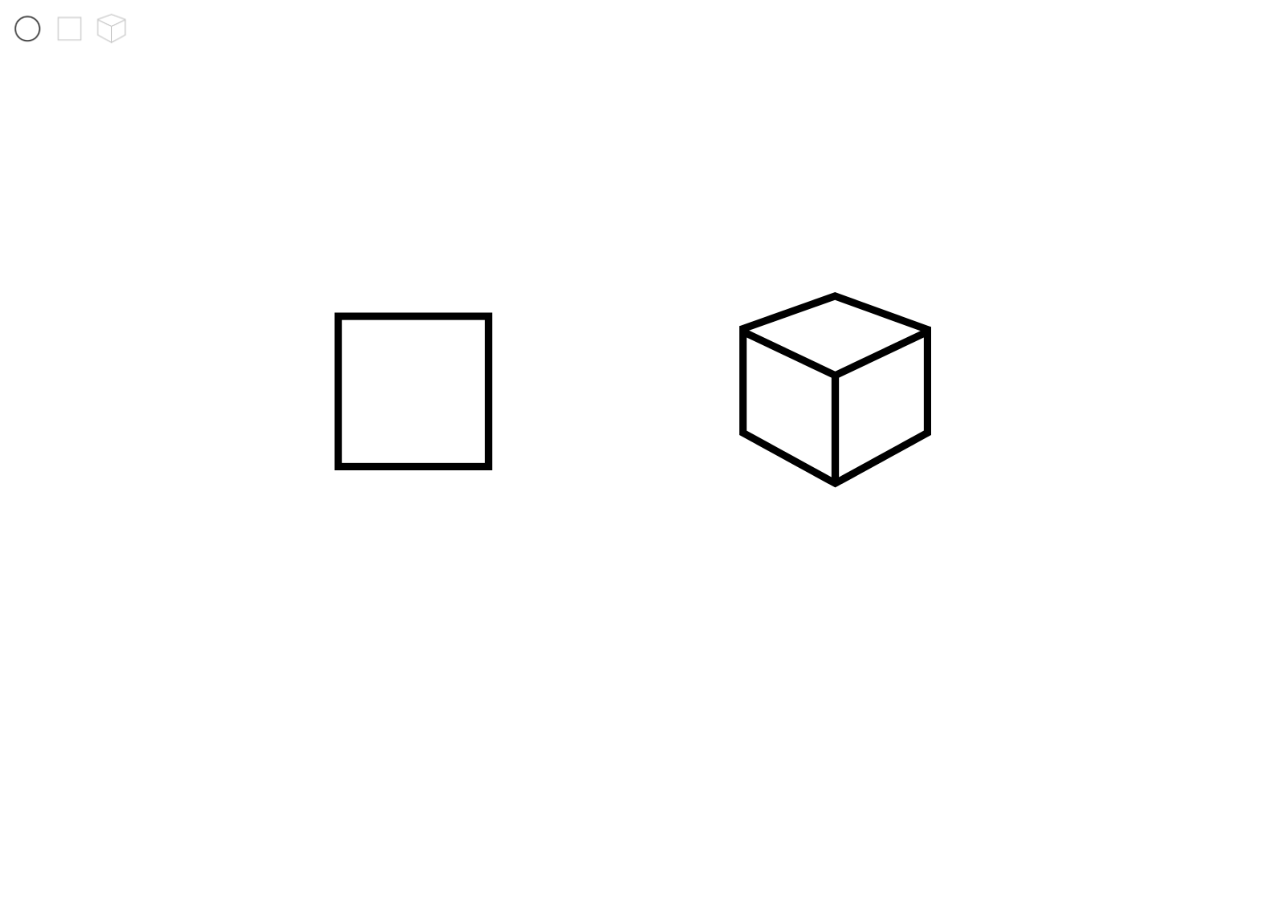
<file: index.html>
<!DOCTYPE html>
<html lang="en">
<head>
   <meta charset="UTF-8">
   <meta name="viewport" content="width=device-width, initial-scale=1.0">
   <title>Measurements and Quantities</title>
   <link rel="stylesheet" href="home.css">
</head>
<body>
   <a href="measurements.html"><img class="measurements" src="Measurements.png"></a>
   <a href="quantities.html"><img class="quantities" src="Quantities.png"></a>
   <a href="home.html"><img class="home" src="home.png"></a>
   <a href="measurements.html"><img class="measurements2" src="Measurements.png"></a>
   <a href="quantities.html"><img class="quantities2" src="Quantities.png"></a>
</body>
</html>
</file>
<file: home.css>
img.measurements{
    position: fixed;
    width: 20%;
    left: 22%;
    top: 28%;
}
img.quantities{
    position: fixed;
    width: 20%;
    left: 55%;
    top: 28%;
}
img.home{
    width: 3%;
}
img.measurements2{
    width: 3%;
    opacity: 0.2;
}
img.quantities2{
    width: 3%;
    opacity: 0.2;
}
</file>
